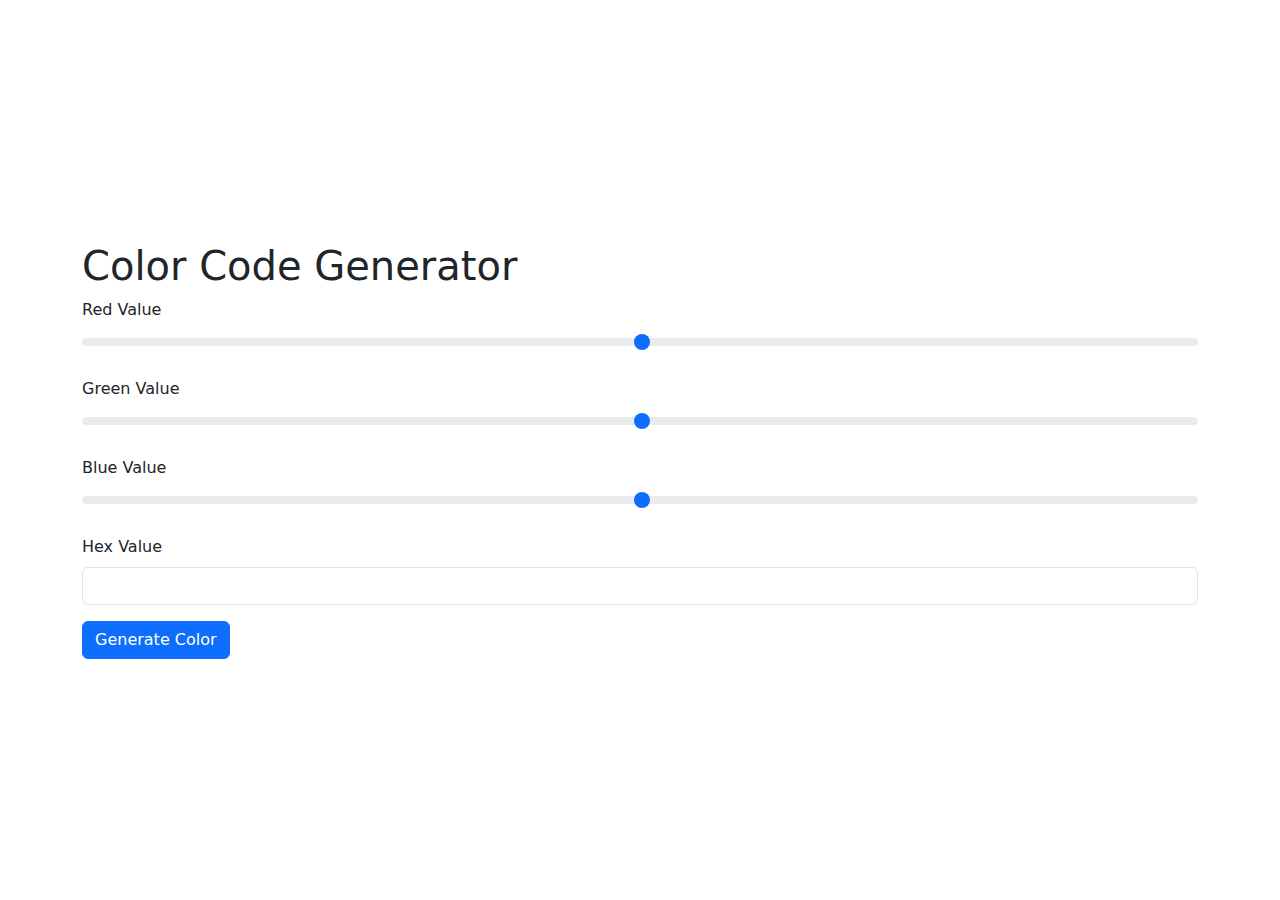
<file: m5/oop_project/colorcode/index.html>
<!DOCTYPE html>
<html lang="en">
    <head>
        <!-- Required meta tags -->
        <meta charset="utf-8" />
        <meta name="viewport" content="width=device-width, initial-scale=1" />

        <!-- Bootstrap CSS -->
        <!-- https://cdnjs.com/libraries/twitter-bootstrap/5.0.0-beta1 -->
        <link
            rel="stylesheet"
            href="https://cdnjs.cloudflare.com/ajax/libs/twitter-bootstrap/5.0.0-beta1/css/bootstrap.min.css"
        />

        <!-- Icons: https://getbootstrap.com/docs/5.0/extend/icons/ -->
        <!-- https://cdnjs.com/libraries/font-awesome -->
        <link
            rel="stylesheet"
            href="https://cdnjs.cloudflare.com/ajax/libs/font-awesome/5.15.2/css/all.min.css"
        />

        <title>Hello, world!</title>
    </head>
    <body class="d-flex vw-100 vh-100 align-items-center justify-content-center">
        <div class="container">
            <h1>Color Code Generator</h1>
            <form>
                <div class="mb-3">
                    <label for="red" class="form-label">Red Value</label>
                    <input type="range" class="form-range" id="red" min="0" max="255" />
                </div>
                <div class="mb-3">
                    <label for="green" class="form-label">Green Value</label>
                    <input type="range" class="form-range" id="green" min="0" max="255" />
                </div>
                <div class="mb-3">
                    <label for="blue" class="form-label">Blue Value</label>
                    <input type="range" class="form-range" id="blue" min="0" max="255" />
                </div>
                <div class="mb-3">
                    <label for="hex" class="form-label">Hex Value</label>
                    <input type="text" class="form-control" id="hex" readonly />
                </div>
                <button type="button" class="btn btn-primary" id="generate-btn">
                    Generate Color
                </button>
            </form>
        </div>

        <!-- Optional JavaScript; choose one of the two! -->

        <!-- Option 1: Bootstrap Bundle with Popper -->
        <script src="https://cdnjs.cloudflare.com/ajax/libs/twitter-bootstrap/5.0.0-beta1/js/bootstrap.bundle.min.js"></script>

        <!-- Option 2: Separate Popper and Bootstrap JS -->

        <!-- https://cdnjs.com/libraries/popper.js/2.5.4 -->
        <!-- <script
      src="https://cdnjs.cloudflare.com/ajax/libs/popper.js/2.5.4/umd/popper.min.js"
    ></script>
    <script
      src="https://cdnjs.cloudflare.com/ajax/libs/twitter-bootstrap/5.0.0-beta1/js/bootstrap.min.js"
    ></script> -->

        <!-- More: https://getbootstrap.com/docs/5.0/getting-started/introduction/ -->
    </body>
</html>
</file>
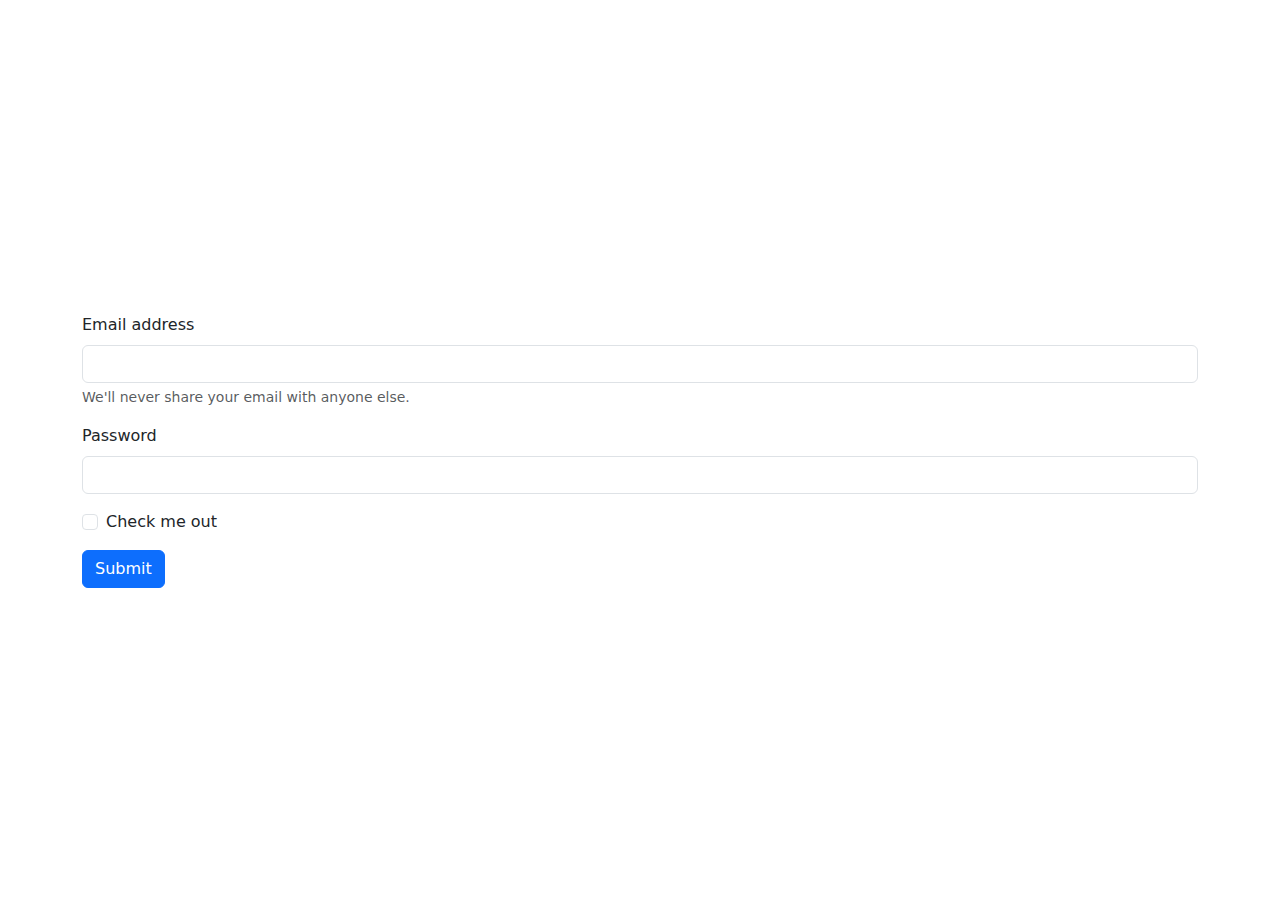
<file: m5/oop_project/Login_form/index.html>
<!DOCTYPE html>
<html lang="en">
  <head>
    <!-- Required meta tags -->
    <meta charset="utf-8" />
    <meta name="viewport" content="width=device-width, initial-scale=1" />

    <!-- Bootstrap CSS -->
    <!-- https://cdnjs.com/libraries/twitter-bootstrap/5.0.0-beta1 -->
    <link
      rel="stylesheet"
      href="https://cdnjs.cloudflare.com/ajax/libs/twitter-bootstrap/5.0.0-beta1/css/bootstrap.min.css"
    />

    <!-- Icons: https://getbootstrap.com/docs/5.0/extend/icons/ -->
    <!-- https://cdnjs.com/libraries/font-awesome -->
    <link
      rel="stylesheet"
      href="https://cdnjs.cloudflare.com/ajax/libs/font-awesome/5.15.2/css/all.min.css"
    />

    <title>Hello, world!</title>
  </head>
  <body class="d-flex vw-100 vh-100 align-items-center justify-content-center">
    <div class="container"> 
        <form>
            <div class="mb-3">
                <label for="exampleInputEmail1" class="form-label">Email address</label>
                <input type="email" class="form-control" id="exampleInputEmail1" aria-describedby="emailHelp">
                <div id="emailHelp" class="form-text">We'll never share your email with anyone else.</div>
            </div>
            <div class="mb-3">
                <label for="exampleInputPassword1" class="form-label">Password</label>
                <input type="password" class="form-control" id="exampleInputPassword1">
            </div>
            <div class="mb-3 form-check">
                <input type="checkbox" class="form-check-input" id="exampleCheck1">
                <label class="form-check-label" for="exampleCheck1">Check me out</label>
            </div>
            <button type="submit" class="btn btn-primary">Submit</button>
        </form>

    </div>




    

    <!-- Optional JavaScript; choose one of the two! -->

    <!-- Option 1: Bootstrap Bundle with Popper -->
    <script src="https://cdnjs.cloudflare.com/ajax/libs/twitter-bootstrap/5.0.0-beta1/js/bootstrap.bundle.min.js"></script>

    <!-- Option 2: Separate Popper and Bootstrap JS -->

    <!-- https://cdnjs.com/libraries/popper.js/2.5.4 -->
    <!-- <script
      src="https://cdnjs.cloudflare.com/ajax/libs/popper.js/2.5.4/umd/popper.min.js"
    ></script>
    <script
      src="https://cdnjs.cloudflare.com/ajax/libs/twitter-bootstrap/5.0.0-beta1/js/bootstrap.min.js"
    ></script> -->

    <!-- More: https://getbootstrap.com/docs/5.0/getting-started/introduction/ -->
  </body>
</html>
</file>
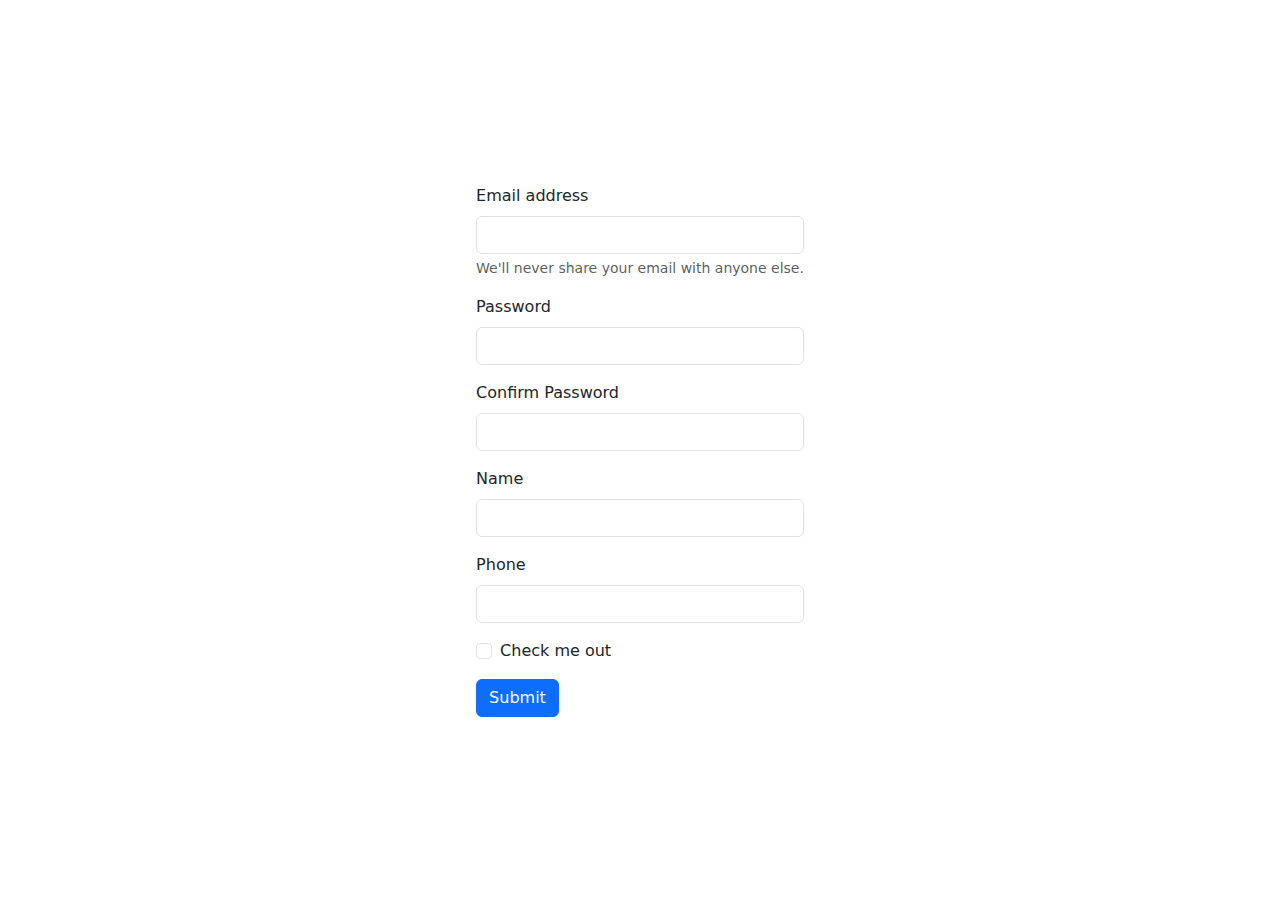
<file: m5/oop_project/reg_form/index.html>
<!DOCTYPE html>
<html lang="en">
    <head>
        <!-- Required meta tags -->
        <meta charset="utf-8" />
        <meta name="viewport" content="width=device-width, initial-scale=1" />

        <!-- Bootstrap CSS -->
        <!-- https://cdnjs.com/libraries/twitter-bootstrap/5.0.0-beta1 -->
        <link
            rel="stylesheet"
            href="https://cdnjs.cloudflare.com/ajax/libs/twitter-bootstrap/5.0.0-beta1/css/bootstrap.min.css"
        />

        <!-- Icons: https://getbootstrap.com/docs/5.0/extend/icons/ -->
        <!-- https://cdnjs.com/libraries/font-awesome -->
        <link
            rel="stylesheet"
            href="https://cdnjs.cloudflare.com/ajax/libs/font-awesome/5.15.2/css/all.min.css"
        />

        <title>Hello, world!</title>
    </head>
    <body class="d-flex vw-100 vh-100 align-items-center justify-content-center">
        <form>
            <div class="mb-3">
                <label for="exampleInputEmail1" class="form-label">Email address</label>
                <input
                    type="email"
                    class="form-control"
                    id="exampleInputEmail1"
                    aria-describedby="emailHelp"
                />
                <div id="emailHelp" class="form-text">
                    We'll never share your email with anyone else.
                </div>
            </div>
            <div class="mb-3">
                <label for="exampleInputPassword1" class="form-label">Password</label>
                <input type="password" class="form-control" id="exampleInputPassword1" />
            </div>
            <div class="mb-3">
                <label for="exampleInputPassword2" class="form-label">Confirm Password</label>
                <input type="password" class="form-control" id="exampleInputPassword2" />
            </div>
            <div class="mb-3">
                <label for="exampleInputName" class="form-label">Name</label>
                <input type="text" class="form-control" id="exampleInputName" />
            </div>
            <div class="mb-3">
                <label for="exampleInputPhone" class="form-label">Phone</label>
                <input type="text" class="form-control" id="exampleInputPhone" />
            </div>
            <div class="mb-3 form-check">
                <input type="checkbox" class="form-check-input" id="exampleCheck1" />
                <label class="form-check-label" for="exampleCheck1">Check me out</label>
            </div>
            <button type="submit" class="btn btn-primary">Submit</button>
        </form>

        <!-- Optional JavaScript; choose one of the two! -->

        <!-- Option 1: Bootstrap Bundle with Popper -->
        <script src="https://cdnjs.cloudflare.com/ajax/libs/twitter-bootstrap/5.0.0-beta1/js/bootstrap.bundle.min.js"></script>

        <!-- Option 2: Separate Popper and Bootstrap JS -->

        <!-- https://cdnjs.com/libraries/popper.js/2.5.4 -->
        <!-- <script
      src="https://cdnjs.cloudflare.com/ajax/libs/popper.js/2.5.4/umd/popper.min.js"
    ></script>
    <script
      src="https://cdnjs.cloudflare.com/ajax/libs/twitter-bootstrap/5.0.0-beta1/js/bootstrap.min.js"
    ></script> -->

        <!-- More: https://getbootstrap.com/docs/5.0/getting-started/introduction/ -->
    </body>
</html>
</file>
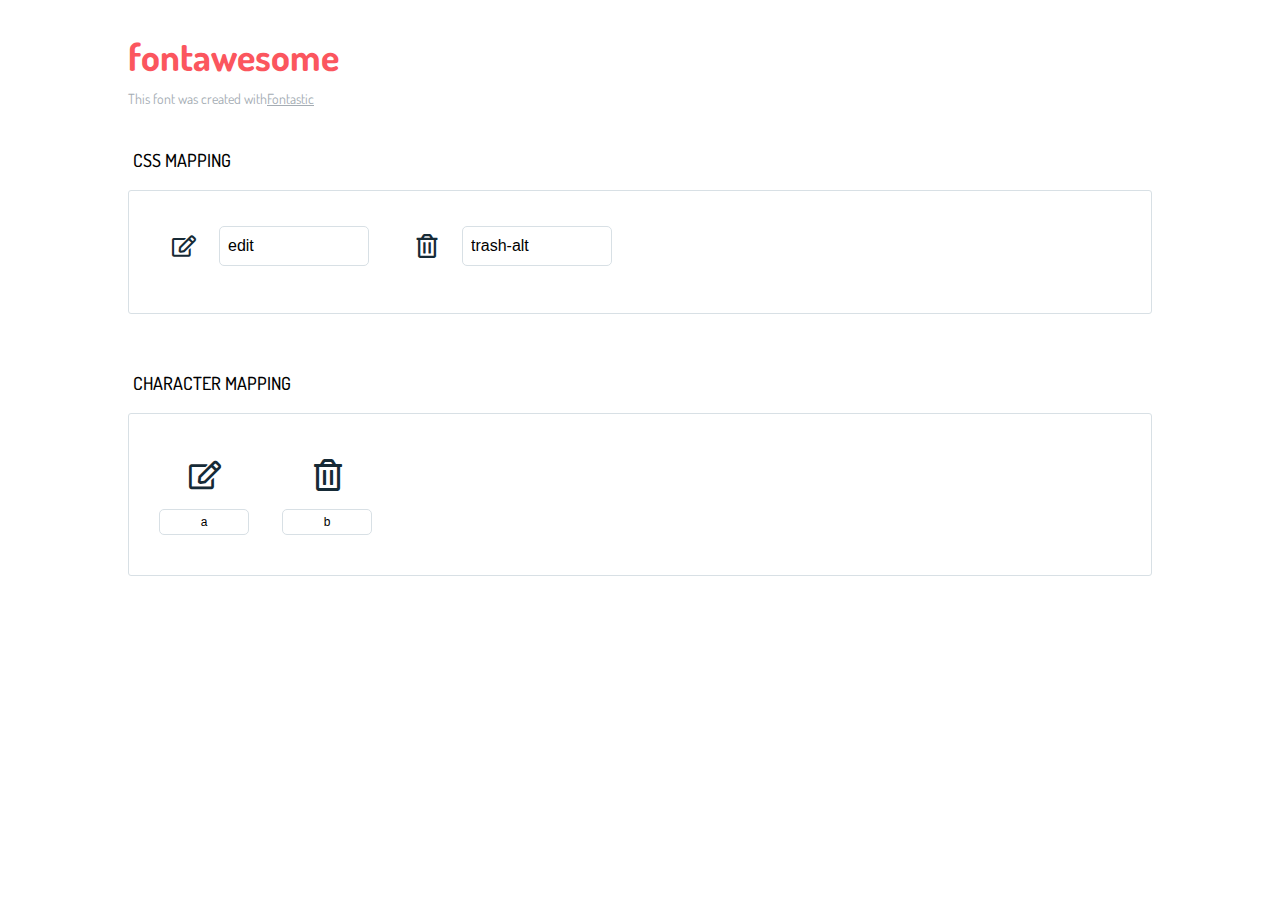
<file: crud/inc/fonts/icons-reference.html>
<!DOCTYPE html>
<html lang="en">
  <head>
    <meta charset="utf-8">
    <meta http-equiv="X-UA-Compatible" content="IE=edge,chrome=1">
    <meta name="viewport" content="width=device-width,initial-scale=1">
    <title>Font Reference - fontawesome</title>
    <link href="http://fonts.googleapis.com/css?family=Dosis:400,500,700" rel="stylesheet" type="text/css">
    <link rel="stylesheet" href="styles.css">
    <style type="text/css">html,body,div,span,applet,object,iframe,h1,h2,h3,h4,h5,h6,p,blockquote,pre,a,abbr,acronym,address,big,cite,code,del,dfn,em,img,ins,kbd,q,s,samp,small,strike,strong,sub,sup,tt,var,dl,dt,dd,ol,ul,li,fieldset,form,label,legend,table,caption,tbody,tfoot,thead,tr,th,td{margin:0;padding:0;border:0;outline:0;font-weight:inherit;font-style:inherit;font-family:inherit;font-size:100%;vertical-align:baseline}body{line-height:1;color:#000;background:#fff}ol,ul{list-style:none}table{border-collapse:separate;border-spacing:0;vertical-align:middle}caption,th,td{text-align:left;font-weight:normal;vertical-align:middle}a img{border:none}*{-webkit-box-sizing:border-box;-moz-box-sizing:border-box;box-sizing:border-box}body{font-family:'Dosis','Tahoma',sans-serif}.container{margin:15px auto;width:80%}h1{margin:40px 0 20px;font-weight:700;font-size:38px;line-height:32px;color:#fb565e}h2{font-size:18px;padding:0 0 21px 5px;margin:45px 0 0 0;text-transform:uppercase;font-weight:500}.small{font-size:14px;color:#a5adb4;}.small a{color:#a5adb4;}.small a:hover{color:#fb565e}.glyphs.character-mapping{margin:0 0 20px 0;padding:20px 0 20px 30px;color:rgba(0,0,0,0.5);border:1px solid #d8e0e5;border-radius:3px;}.glyphs.character-mapping li{margin:0 30px 20px 0;display:inline-block;width:90px}.glyphs.character-mapping .icon{margin:10px 0 10px 15px;padding:15px;position:relative;width:55px;height:55px;color:#162a36 !important;overflow:hidden;border-radius:3px;font-size:32px;}.glyphs.character-mapping .icon svg{fill:#000}.glyphs.character-mapping input{margin:0;padding:5px 0;line-height:12px;font-size:12px;display:block;width:100%;border:1px solid #d8e0e5;border-radius:5px;text-align:center;outline:0;}.glyphs.character-mapping input:focus{border:1px solid #fbde4a;-webkit-box-shadow:inset 0 0 3px #fbde4a;box-shadow:inset 0 0 3px #fbde4a}.glyphs.character-mapping input:hover{-webkit-box-shadow:inset 0 0 3px #fbde4a;box-shadow:inset 0 0 3px #fbde4a}.glyphs.css-mapping{margin:0 0 60px 0;padding:30px 0 20px 30px;color:rgba(0,0,0,0.5);border:1px solid #d8e0e5;border-radius:3px;}.glyphs.css-mapping li{margin:0 30px 20px 0;padding:0;display:inline-block;overflow:hidden}.glyphs.css-mapping .icon{margin:0;margin-right:10px;padding:13px;height:50px;width:50px;color:#162a36 !important;overflow:hidden;float:left;font-size:24px}.glyphs.css-mapping input{margin:0;margin-top:5px;padding:8px;line-height:16px;font-size:16px;display:block;width:150px;height:40px;border:1px solid #d8e0e5;border-radius:5px;background:#fff;outline:0;float:right;}.glyphs.css-mapping input:focus{border:1px solid #fbde4a;-webkit-box-shadow:inset 0 0 3px #fbde4a;box-shadow:inset 0 0 3px #fbde4a}.glyphs.css-mapping input:hover{-webkit-box-shadow:inset 0 0 3px #fbde4a;box-shadow:inset 0 0 3px #fbde4a}</style>
  </head>
  <body>
    <div class="container">
      <h1>fontawesome</h1>
      <p class="small">This font was created with<a href="http://fontastic.me/">Fontastic</a></p>
      <h2>CSS mapping</h2>
      <ul class="glyphs css-mapping">
        <li>
          <div class="icon fa-edit"></div>
          <input type="text" readonly="readonly" value="edit">
        </li>
        <li>
          <div class="icon fa-trash-alt"></div>
          <input type="text" readonly="readonly" value="trash-alt">
        </li>
      </ul>
      <h2>Character mapping</h2>
      <ul class="glyphs character-mapping">
        <li>
          <div data-icon="a" class="icon"></div>
          <input type="text" readonly="readonly" value="a">
        </li>
        <li>
          <div data-icon="b" class="icon"></div>
          <input type="text" readonly="readonly" value="b">
        </li>
      </ul>
    </div>
    <script>(function() {
  var glyphs, i, len, ref;

  ref = document.getElementsByClassName('glyphs');
  for (i = 0, len = ref.length; i < len; i++) {
    glyphs = ref[i];
    glyphs.addEventListener('click', function(event) {
      if (event.target.tagName === 'INPUT') {
        return event.target.select();
      }
    });
  }

}).call(this);

    </script>
  </body>
</html>
</file>
<file: crud/inc/fonts/styles.css>
@charset "UTF-8";

@font-face {
  font-family: "fontawesome";
  src:url("fonts/fontawesome.eot");
  src:url("fonts/fontawesome.eot?#iefix") format("embedded-opentype"),
    url("fonts/fontawesome.woff") format("woff"),
    url("fonts/fontawesome.ttf") format("truetype"),
    url("fonts/fontawesome.svg#fontawesome") format("svg");
  font-weight: normal;
  font-style: normal;

}

[data-icon]:before {
  font-family: "fontawesome" !important;
  content: attr(data-icon);
  font-style: normal !important;
  font-weight: normal !important;
  font-variant: normal !important;
  text-transform: none !important;
  speak: none;
  line-height: 1;
  -webkit-font-smoothing: antialiased;
  -moz-osx-font-smoothing: grayscale;
}

[class^="fa-"]:before,
[class*=" fa-"]:before {
  font-family: "fontawesome" !important;
  font-style: normal !important;
  font-weight: normal !important;
  font-variant: normal !important;
  text-transform: none !important;
  speak: none;
  line-height: 1;
  -webkit-font-smoothing: antialiased;
  -moz-osx-font-smoothing: grayscale;
}

.fa-edit:before {
  content: "\61";
}
.fa-trash-alt:before {
  content: "\62";
}
</file>
